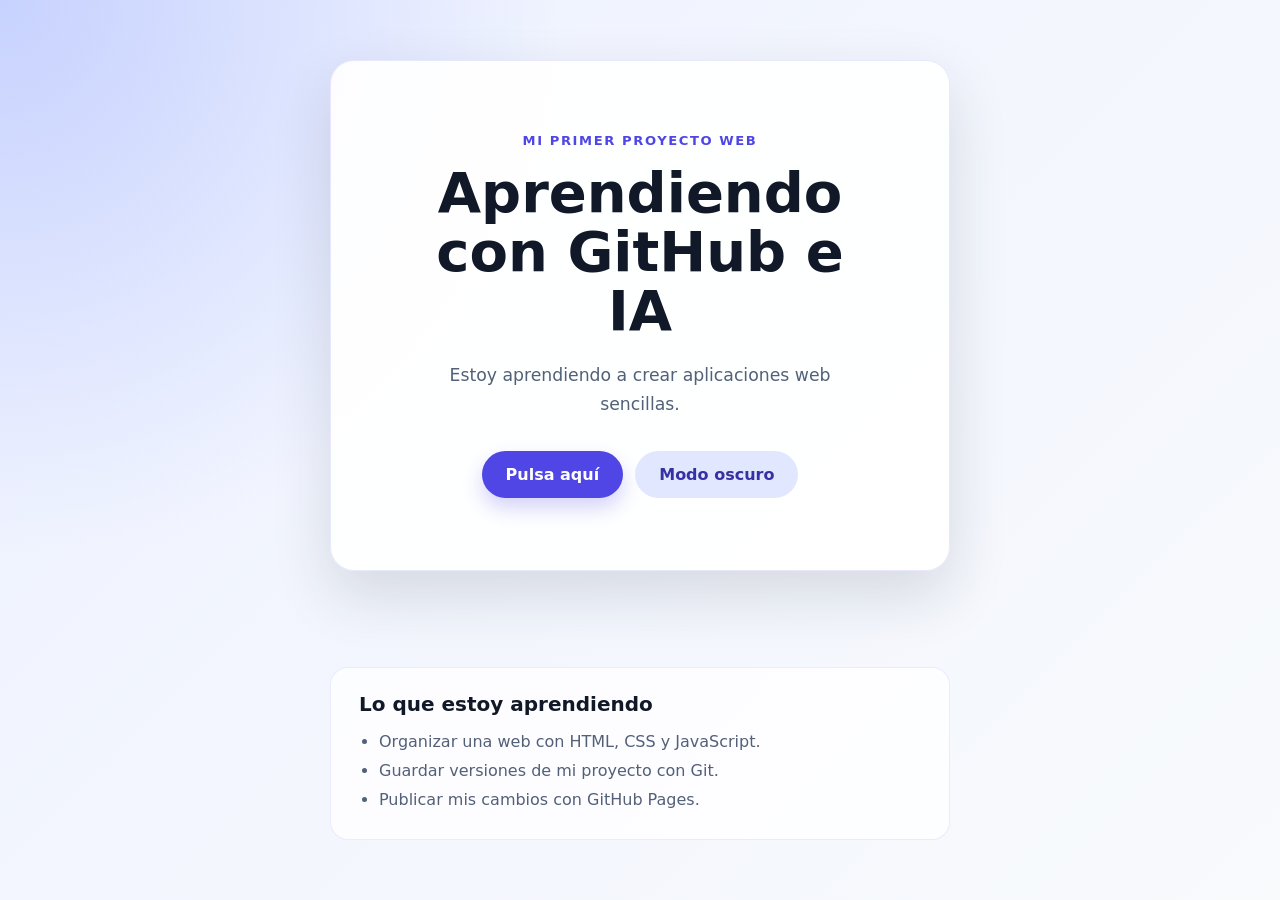
<file: index.html>
<!DOCTYPE html>
<html lang="es">
<head>
    <meta charset="UTF-8">
    <meta name="viewport" content="width=device-width, initial-scale=1.0">
    <meta name="description" content="Mi primer proyecto web para aprender GitHub y JavaScript.">
    <title>Mi primer proyecto de IA</title>
    <link rel="stylesheet" href="css/estilos.css">
    <script src="js/app.js" defer></script>
</head>
<body>
    <main class="tarjeta">
        <p class="etiqueta">Mi primer proyecto web</p>
        <h1>Aprendiendo con GitHub e IA</h1>
        <p id="mensaje" class="mensaje" aria-live="polite">
            Estoy aprendiendo a crear aplicaciones web sencillas.
        </p>
        <div class="acciones">
            <button id="boton-mensaje" type="button">Pulsa aquí</button>
            <button id="boton-tema" class="boton-secundario" type="button">Modo oscuro</button>
        </div>
    </main>

    <section class="aprendizaje" aria-labelledby="titulo-aprendizaje">
        <h2 id="titulo-aprendizaje">Lo que estoy aprendiendo</h2>
        <ul>
            <li>Organizar una web con HTML, CSS y JavaScript.</li>
            <li>Guardar versiones de mi proyecto con Git.</li>
            <li>Publicar mis cambios con GitHub Pages.</li>
        </ul>
    </section>
</body>
</html>
</file>
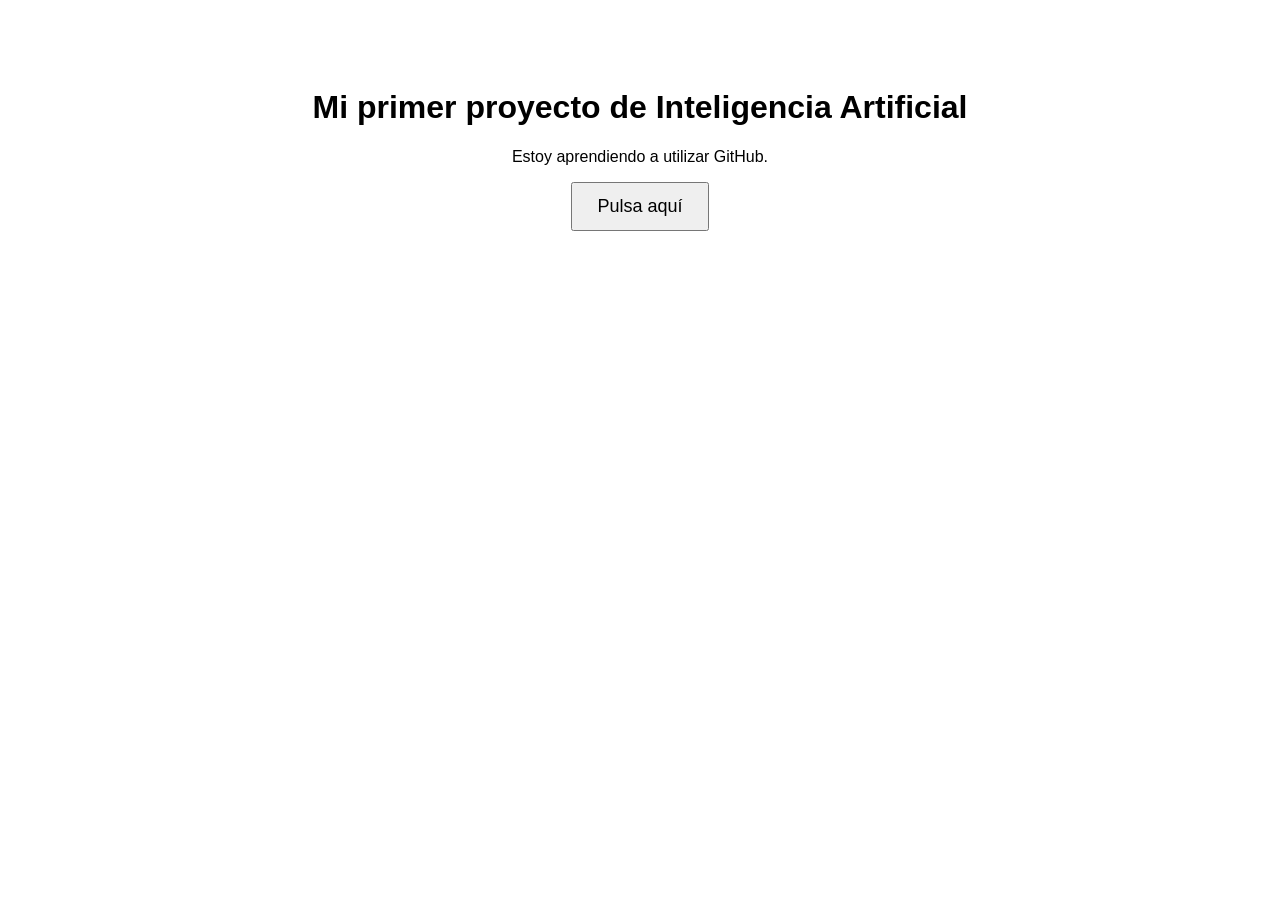
<file: hola.html>
<!DOCTYPE html>
<html lang="es">
<head>
    <meta charset="UTF-8">
    <meta name="viewport" content="width=device-width, initial-scale=1.0">
    <title>Mi primer proyecto de IA</title>

    <style>
        body {
            font-family: Arial, sans-serif;
            text-align: center;
            padding: 60px;
        }

        button {
            padding: 12px 24px;
            font-size: 18px;
            cursor: pointer;
        }
    </style>
</head>

<body>

    <h1>Mi primer proyecto de Inteligencia Artificial</h1>

    <p id="mensaje">
        Estoy aprendiendo a utilizar GitHub.
    </p>

    <button onclick="cambiarMensaje()">
        Pulsa aquí
    </button>

    <script>
        function cambiarMensaje() {
            document.getElementById("mensaje").textContent =
                "¡He conseguido modificar mi primera aplicación web!";
        }
    </script>

</body>
</html>
</file>
<file: css/estilos.css>
:root {
    color-scheme: light;
    font-family: Inter, system-ui, -apple-system, BlinkMacSystemFont, "Segoe UI", sans-serif;
    color: #172033;
    background: #eef2ff;
}

body.tema-oscuro {
    color-scheme: dark;
    color: #e5e7eb;
    background: #111827;
    background-image: radial-gradient(circle at top left, #312e81 0, transparent 36%);
}

* {
    box-sizing: border-box;
}

body {
    min-height: 100vh;
    margin: 0;
    display: grid;
    place-items: center;
    padding: 24px;
    gap: 24px;
    background:
        radial-gradient(circle at top left, #c7d2fe 0, transparent 36%),
        linear-gradient(135deg, #eef2ff, #f8fafc);
}

.aprendizaje {
    width: min(100%, 620px);
    padding: 24px 28px;
    color: #526078;
    background: rgba(255, 255, 255, 0.78);
    border: 1px solid rgba(99, 102, 241, 0.12);
    border-radius: 18px;
}

.aprendizaje h2 {
    margin: 0 0 12px;
    color: #111827;
    font-size: 1.25rem;
}

.aprendizaje ul {
    margin: 0;
    padding-left: 20px;
    line-height: 1.8;
}

.tarjeta {
    width: min(100%, 620px);
    padding: clamp(32px, 8vw, 72px) clamp(24px, 7vw, 64px);
    text-align: center;
    background: rgba(255, 255, 255, 0.92);
    border: 1px solid rgba(99, 102, 241, 0.14);
    border-radius: 24px;
    box-shadow: 0 24px 60px rgba(30, 41, 59, 0.14);
}

.etiqueta {
    margin: 0 0 16px;
    color: #4f46e5;
    font-size: 0.82rem;
    font-weight: 800;
    letter-spacing: 0.12em;
    text-transform: uppercase;
}

h1 {
    max-width: 480px;
    margin: 0 auto 20px;
    color: #111827;
    font-size: clamp(2rem, 6vw, 3.5rem);
    line-height: 1.05;
}

.mensaje {
    max-width: 420px;
    margin: 0 auto 32px;
    color: #526078;
    font-size: 1.08rem;
    line-height: 1.7;
}

.acciones {
    display: flex;
    flex-wrap: wrap;
    justify-content: center;
    gap: 12px;
}

button {
    border: 0;
    border-radius: 999px;
    padding: 14px 24px;
    color: #ffffff;
    background: #4f46e5;
    font: inherit;
    font-weight: 700;
    cursor: pointer;
    box-shadow: 0 10px 20px rgba(79, 70, 229, 0.24);
    transition: transform 160ms ease, background 160ms ease, box-shadow 160ms ease;
}

button:hover {
    background: #4338ca;
    box-shadow: 0 14px 24px rgba(79, 70, 229, 0.3);
    transform: translateY(-2px);
}

button:focus-visible {
    outline: 4px solid rgba(129, 140, 248, 0.45);
    outline-offset: 4px;
}

button:active {
    transform: translateY(0);
}

.boton-secundario {
    color: #3730a3;
    background: #e0e7ff;
    box-shadow: none;
}

.boton-secundario:hover {
    color: #312e81;
    background: #c7d2fe;
    box-shadow: none;
}

body.tema-oscuro .tarjeta,
body.tema-oscuro .aprendizaje {
    color: #d1d5db;
    background: rgba(31, 41, 55, 0.94);
    border-color: rgba(165, 180, 252, 0.2);
}

body.tema-oscuro h1,
body.tema-oscuro .aprendizaje h2 {
    color: #f9fafb;
}

body.tema-oscuro .mensaje {
    color: #cbd5e1;
}

body.tema-oscuro .boton-secundario {
    color: #eef2ff;
    background: #4338ca;
}
</file>
